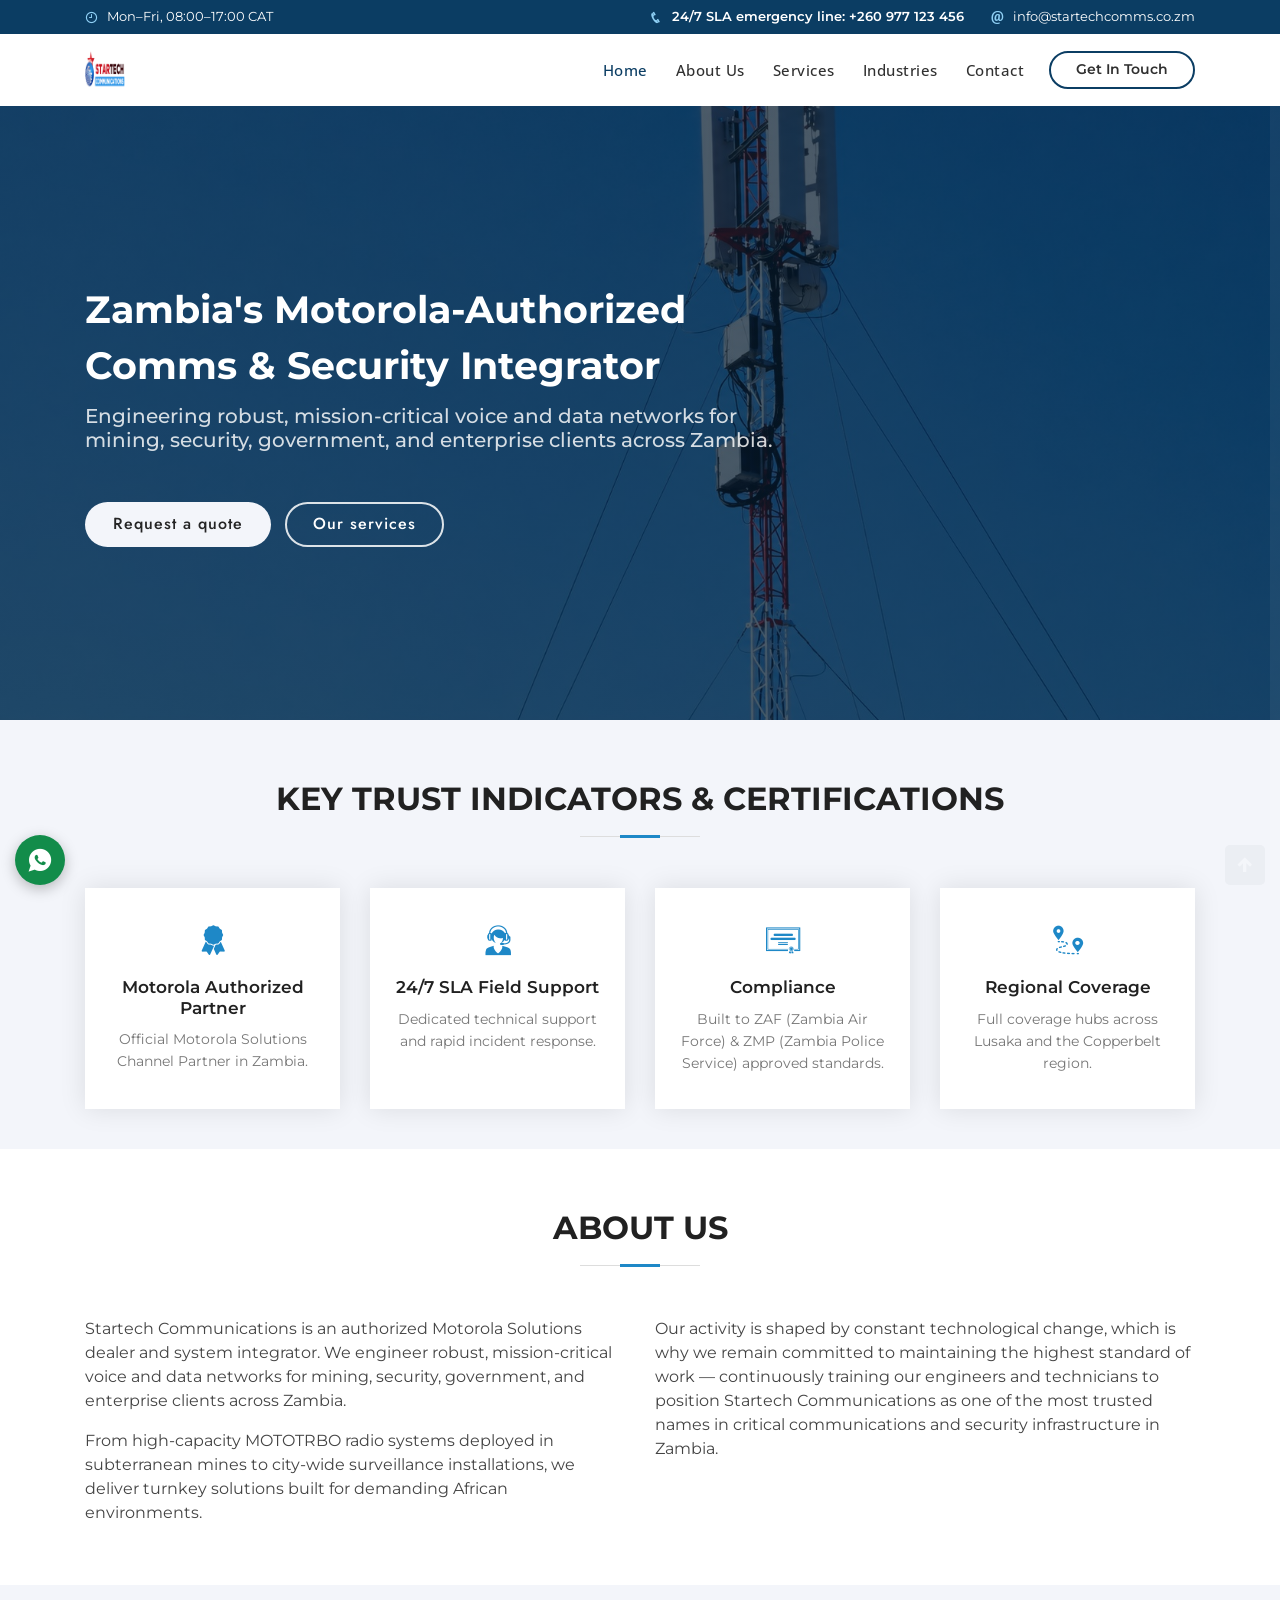
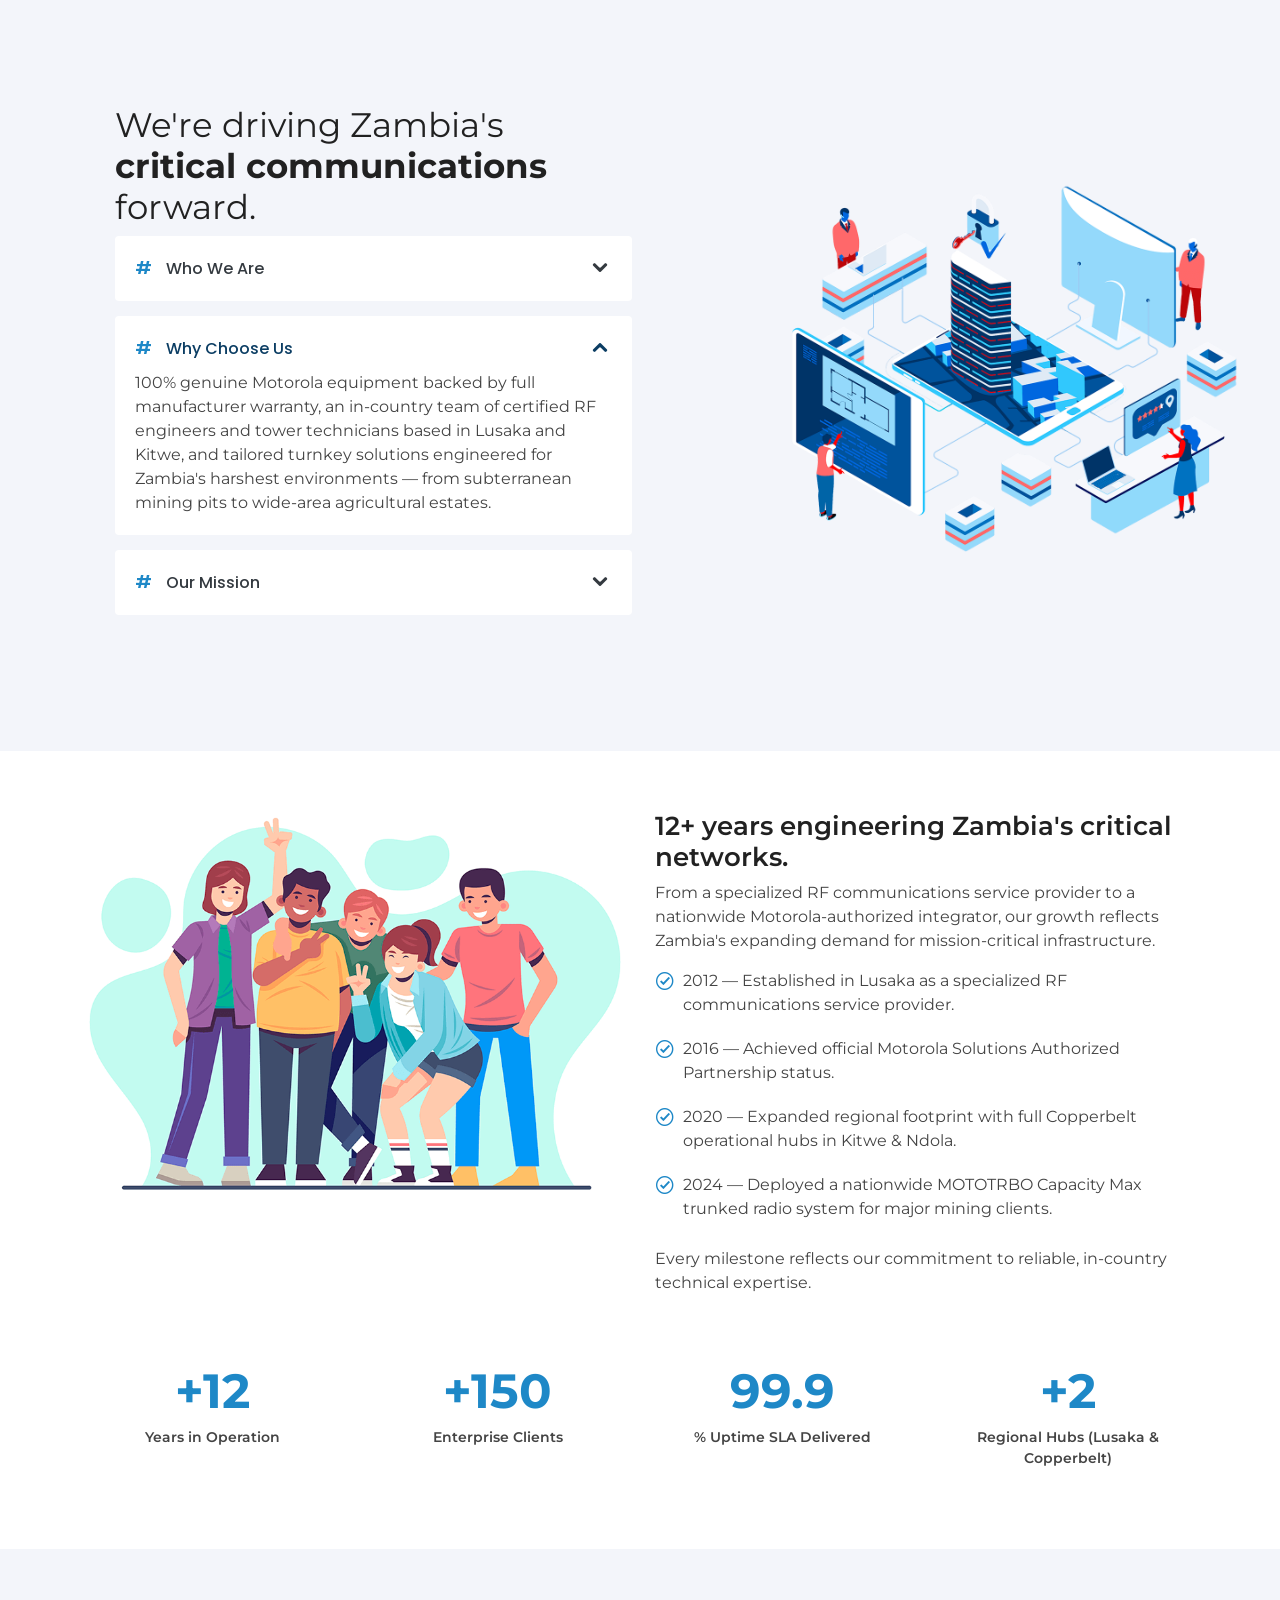
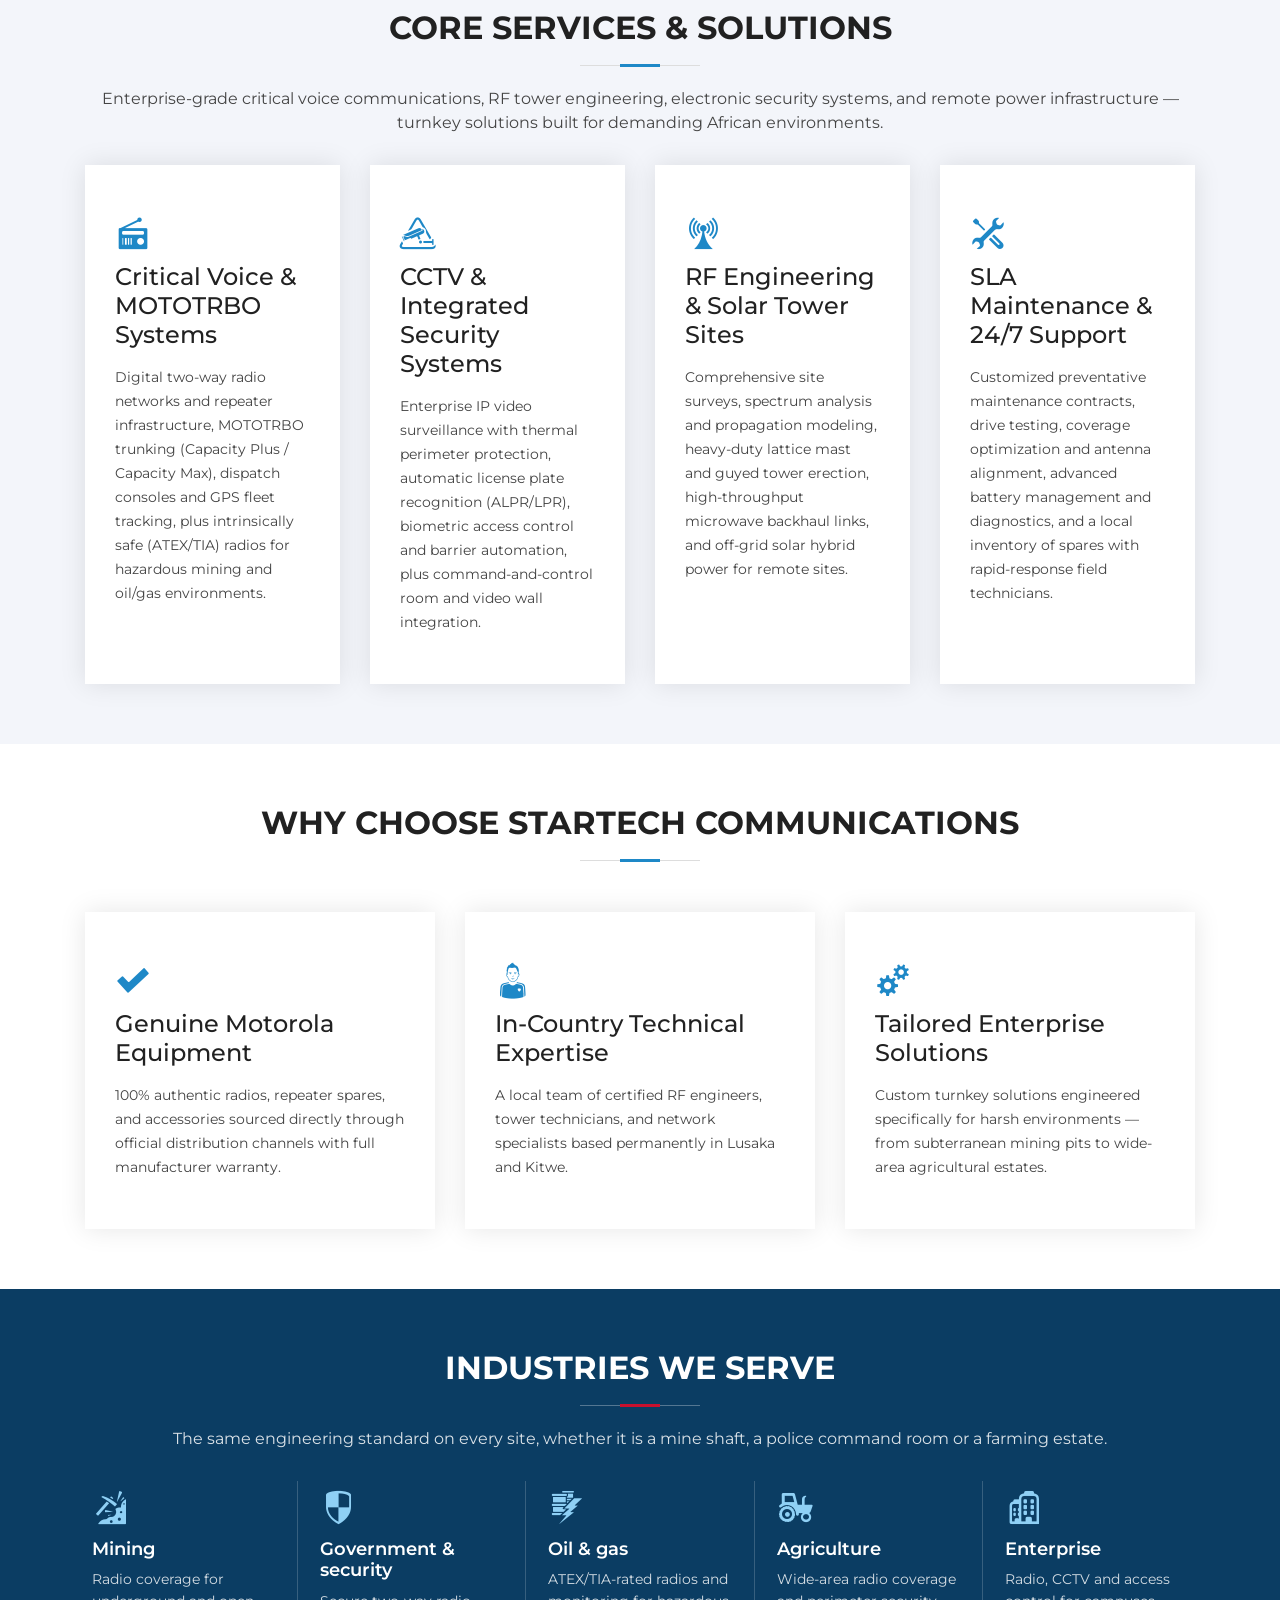
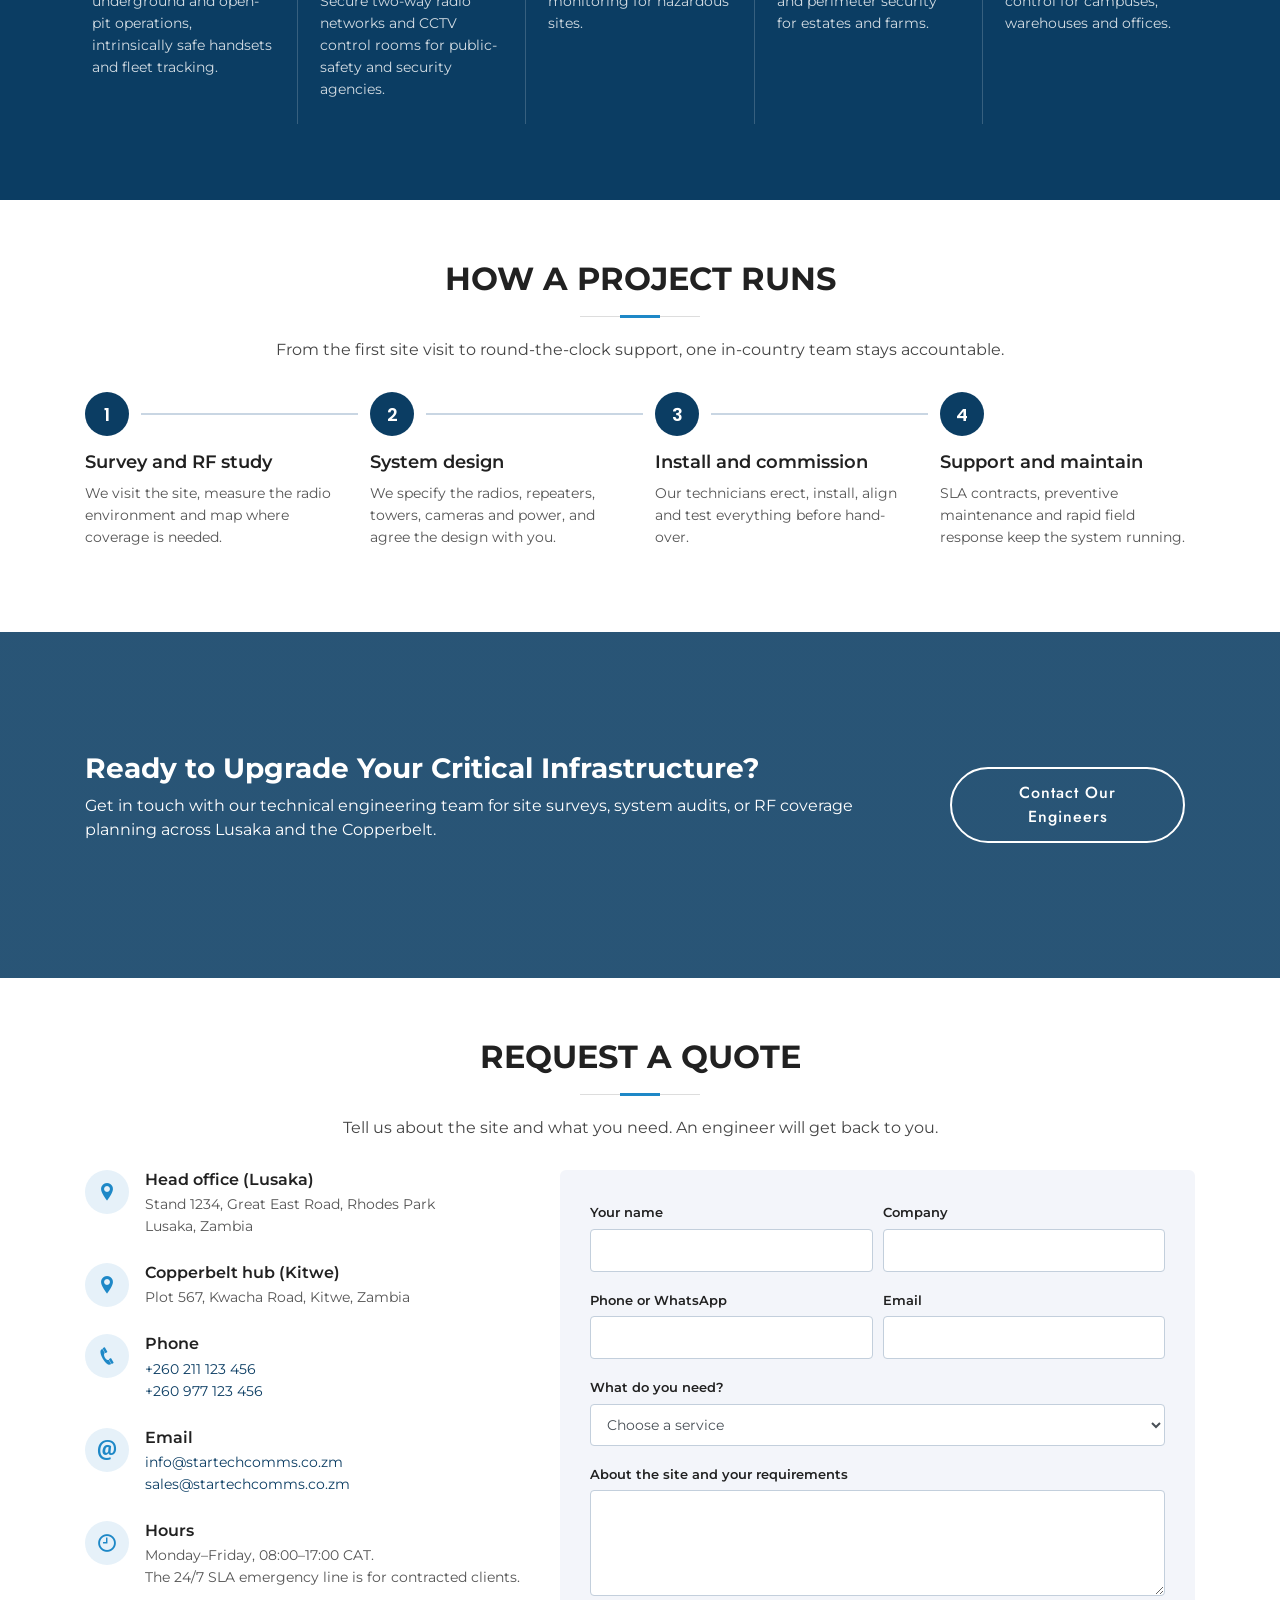
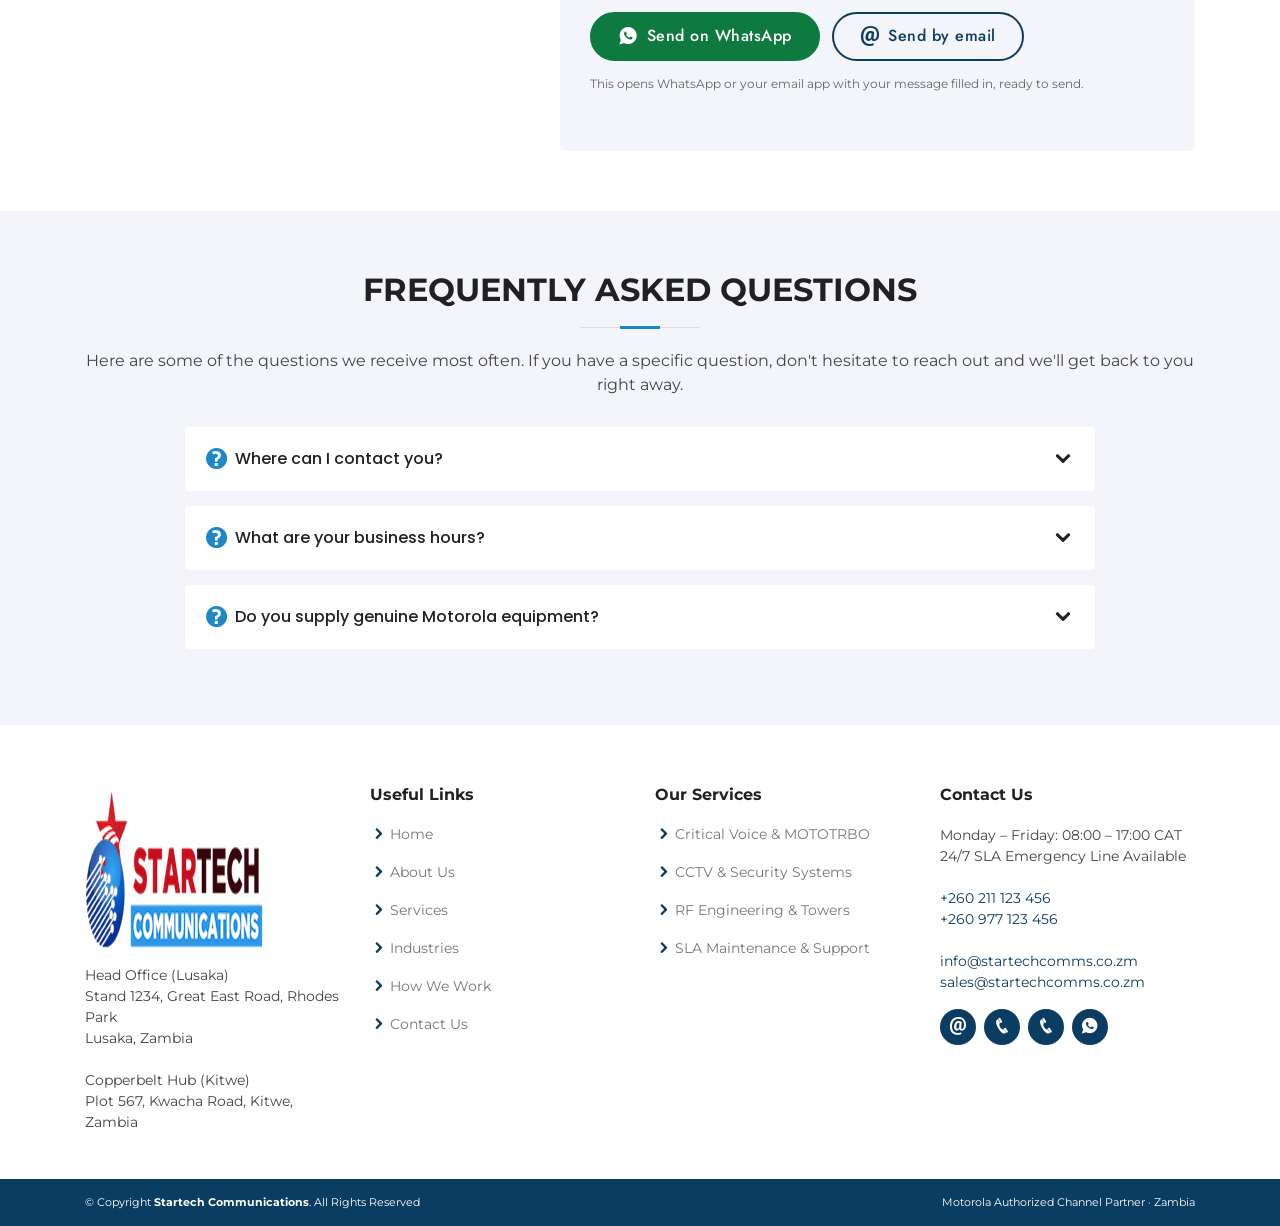
<file: index.html>
<!DOCTYPE html>
<html lang="en">

<head>
  <meta charset="utf-8">
  <meta content="width=device-width, initial-scale=1.0" name="viewport">

  <title>Startech Communications | Zambia's Motorola-Authorized Comms &amp; Security Integrator</title>
  <meta content="Startech Communications is Zambia's authorized Motorola Solutions dealer and system integrator, delivering critical voice, RF engineering, CCTV and security infrastructure for mining, government and enterprise clients." name="description">
  <meta content="Motorola Zambia, two-way radio Zambia, MOTOTRBO, CCTV Zambia, RF engineering, tower construction, security systems Lusaka, Copperbelt" name="keywords">

  <link rel="canonical" href="https://startechcom.vercel.app/">
  <meta name="robots" content="index, follow">
  <meta name="theme-color" content="#0b3d63">

  <!-- Open Graph / Twitter -->
  <meta property="og:type" content="website">
  <meta property="og:site_name" content="Startech Communications">
  <meta property="og:locale" content="en_ZM">
  <meta property="og:title" content="Startech Communications | Zambia's Motorola-Authorized Comms &amp; Security Integrator">
  <meta property="og:description" content="Authorized Motorola Solutions dealer and system integrator: critical voice, RF engineering, CCTV and security infrastructure for mining, government and enterprise clients across Zambia.">
  <meta property="og:url" content="https://startechcom.vercel.app/">
  <meta property="og:image" content="https://startechcom.vercel.app/assets/img/og-image.jpg">
  <meta property="og:image:width" content="1200">
  <meta property="og:image:height" content="630">
  <meta property="og:image:alt" content="Startech Communications: Zambia's Motorola-authorized comms and security integrator">
  <meta name="twitter:card" content="summary_large_image">
  <meta name="twitter:title" content="Startech Communications | Zambia's Motorola-Authorized Comms &amp; Security Integrator">
  <meta name="twitter:description" content="Critical voice, RF engineering, CCTV and security infrastructure for mining, government and enterprise clients across Zambia.">
  <meta name="twitter:image" content="https://startechcom.vercel.app/assets/img/og-image.jpg">

  <!-- Structured data. TODO: add "telephone" and "streetAddress" once the real details are confirmed. -->
  <script type="application/ld+json">
  {
    "@context": "https://schema.org",
    "@type": "LocalBusiness",
    "name": "Startech Communications",
    "url": "https://startechcom.vercel.app/",
    "logo": "https://startechcom.vercel.app/assets/img/logo.png",
    "image": "https://startechcom.vercel.app/assets/img/og-image.jpg",
    "description": "Authorized Motorola Solutions dealer and system integrator delivering critical voice, RF engineering, CCTV and security infrastructure for mining, government and enterprise clients in Zambia.",
    "foundingDate": "2012",
    "address": { "@type": "PostalAddress", "addressLocality": "Lusaka", "addressCountry": "ZM" },
    "areaServed": { "@type": "Country", "name": "Zambia" },
    "knowsAbout": ["Two-way radio", "MOTOTRBO", "CCTV and security systems", "RF engineering", "Tower construction", "SLA maintenance and support"]
  }
  </script>

  <!-- Favicons -->
  <link rel="icon" href="assets/img/icon.ico">

  <!-- Google Fonts -->
  <link rel="preconnect" href="https://fonts.googleapis.com">
  <link rel="preconnect" href="https://fonts.gstatic.com" crossorigin>
  <link href="https://fonts.googleapis.com/css2?family=Jost:wght@500&family=Montserrat:wght@400;500;600;700&family=Open+Sans:wght@400;600;700&family=Poppins:wght@400;500;600&display=swap" rel="stylesheet">

  <!-- Vendor CSS Files -->
  <link href="assets/vendor/bootstrap/css/bootstrap.min.css" rel="stylesheet">
  <link href="assets/vendor/icofont/icofont.min.css" rel="stylesheet">
  <link href="assets/vendor/aos/aos.css" rel="stylesheet">

  <!-- Template Main CSS File -->
  <link href="assets/css/style.css" rel="stylesheet">

</head>

<body>
  <a class="skip-link" href="#main">Skip to main content</a>
  <div id="progressBar"></div>
  <div id="progressBarContainer"></div>

  <!-- ======= Header ======= -->
  <header id="header" class="fixed-top">
    <div class="topbar d-none d-lg-block">
      <div class="container d-flex justify-content-between align-items-center">
        <span><i class="icofont-clock-time" aria-hidden="true"></i> Mon&ndash;Fri, 08:00&ndash;17:00 CAT</span>
        <span class="topbar-contact">
          <!-- TODO: confirm the 24/7 SLA emergency number -->
          <a href="tel:+260977123456" class="topbar-emergency"><i class="icofont-phone" aria-hidden="true"></i> 24/7 SLA emergency line: +260 977 123 456</a>
          <a href="mailto:info@startechcomms.co.zm"><i class="icofont-ui-email" aria-hidden="true"></i> info@startechcomms.co.zm</a>
        </span>
      </div>
    </div>
    <div class="container d-flex align-items-center header-main">

      <a href="index.html" class="logo mr-auto"><img src="assets/img/logo.png" alt="Startech Communications" class="img-fluid" width="40" height="40"></a>

      <nav class="nav-menu d-none d-lg-block">
        <ul>
          <li class="active"><a href="index.html">Home</a></li>
          <li><a href="#about">About Us</a></li>
          <li><a href="#services">Services</a></li>
          <li><a href="#industries">Industries</a></li>
          <li><a href="#contact">Contact</a></li>
        </ul>
      </nav><!-- .nav-menu -->

      <a href="#contact" class="get-started-btn scrollto">Get In Touch</a>

    </div>
  </header><!-- End Header -->

  <!-- ======= Hero Section ======= -->
  <section id="hero" class="d-flex align-items-center">

    <div class="container">
      <div class="row">
        <div class="col-lg-8 d-flex flex-column justify-content-center pt-4 pt-lg-0 order-2 order-lg-1" data-aos="fade-up" data-aos-delay="200">
          <h1>Zambia's Motorola-Authorized Comms &amp; Security Integrator</h1>
          <h2>Engineering robust, mission-critical voice and data networks for mining, security, government, and enterprise clients across Zambia.</h2>
          <div class="hero-actions">
            <a href="#contact" class="btn-get-started scrollto">Request a quote</a>
            <a href="#services" class="btn-hero-secondary scrollto">Our services</a>
          </div>
        </div>
      </div>
    </div>

  </section><!-- End Hero -->

  <main id="main">

    <!-- ======= Trust Indicators Section ======= -->
    <section id="trust" class="trust section-bg">
      <div class="container">

        <div class="section-title" data-aos="fade-up">
          <h2>Key Trust Indicators &amp; Certifications</h2>
        </div>

        <div class="row" data-aos="zoom-in">

          <div class="col-lg-3 col-md-6 d-flex align-items-stretch mt-4 mt-lg-0">
            <div class="trust-badge">
              <div class="icon"><i class="icofont-badge"></i></div>
              <h4>Motorola Authorized Partner</h4>
              <p>Official Motorola Solutions Channel Partner in Zambia.</p>
            </div>
          </div>

          <div class="col-lg-3 col-md-6 d-flex align-items-stretch mt-4 mt-lg-0">
            <div class="trust-badge">
              <div class="icon"><i class="icofont-live-support"></i></div>
              <h4>24/7 SLA Field Support</h4>
              <p>Dedicated technical support and rapid incident response.</p>
            </div>
          </div>

          <div class="col-lg-3 col-md-6 d-flex align-items-stretch mt-4 mt-lg-0">
            <div class="trust-badge">
              <div class="icon"><i class="icofont-certificate-alt-1"></i></div>
              <h4>Compliance</h4>
              <p>Built to ZAF (Zambia Air Force) &amp; ZMP (Zambia Police Service) approved standards.</p>
            </div>
          </div>

          <div class="col-lg-3 col-md-6 d-flex align-items-stretch mt-4 mt-lg-0">
            <div class="trust-badge">
              <div class="icon"><i class="icofont-map-pins"></i></div>
              <h4>Regional Coverage</h4>
              <p>Full coverage hubs across Lusaka and the Copperbelt region.</p>
            </div>
          </div>

        </div>

      </div>
    </section><!-- End Trust Indicators Section -->

    <!-- ======= About Us Section ======= -->
    <section id="about" class="about">
      <div class="container" data-aos="fade-up">

        <div class="section-title">
          <h2>About Us</h2>
        </div>

        <div class="row content">
          <div class="col-lg-6">
            <p>
              Startech Communications is an authorized Motorola Solutions dealer and system integrator.
              We engineer robust, mission-critical voice and data networks for mining, security, government,
              and enterprise clients across Zambia.
            </p>
            <p>
              From high-capacity MOTOTRBO radio systems deployed in subterranean mines to city-wide surveillance
              installations, we deliver turnkey solutions built for demanding African environments.
            </p>
          </div>
          <div class="col-lg-6 pt-4 pt-lg-0">
            <p>
              Our activity is shaped by constant technological change, which is why we remain committed to
              maintaining the highest standard of work — continuously training our engineers and technicians
              to position Startech Communications as one of the most trusted names in critical communications
              and security infrastructure in Zambia.
            </p>
          </div>
        </div>

      </div>
    </section><!-- End About Us Section -->

    <!-- ======= Why Us Section ======= -->
    <section id="why-us" class="why-us section-bg">
      <div class="container-fluid" data-aos="fade-up">

        <div class="row">

          <div class="col-lg-7 d-flex flex-column justify-content-center align-items-stretch  order-2 order-lg-1">

            <div class="content">
              <h3>We're driving Zambia's <strong>critical communications</strong> forward.</h3>
            </div>

            <div class="accordion-list">
              <ul>

                <li>
                  <a data-toggle="collapse" href="#accordion-list-3" class="collapsed" role="button" aria-expanded="false" aria-controls="accordion-list-3"><span>#</span> Who We Are <i class="icofont-rounded-down icon-show" aria-hidden="true"></i><i class="icofont-rounded-up icon-close" aria-hidden="true"></i></a>
                  <div id="accordion-list-3" class="collapse" data-parent=".accordion-list">
                    <p>
                      Startech Communications is an authorized Motorola Solutions dealer and system integrator based in Lusaka.
                      Since 2012 we have engineered mission-critical voice and data networks for mining, security, government
                      and enterprise clients right across Zambia — supported by a permanently based, in-country technical team.
                    </p>
                  </div>
                </li>

                <li>
                  <a data-toggle="collapse" href="#accordion-list-1" role="button" aria-expanded="true" aria-controls="accordion-list-1"><span>#</span> Why Choose Us <i class="icofont-rounded-down icon-show" aria-hidden="true"></i><i class="icofont-rounded-up icon-close" aria-hidden="true"></i></a>
                  <div id="accordion-list-1" class="collapse show" data-parent=".accordion-list">
                    <p>
                      100% genuine Motorola equipment backed by full manufacturer warranty, an in-country team of certified RF
                      engineers and tower technicians based in Lusaka and Kitwe, and tailored turnkey solutions engineered for
                      Zambia's harshest environments — from subterranean mining pits to wide-area agricultural estates.
                    </p>
                  </div>
                </li>

                <li>
                  <a data-toggle="collapse" href="#accordion-list-2" class="collapsed" role="button" aria-expanded="false" aria-controls="accordion-list-2"><span>#</span> Our Mission <i class="icofont-rounded-down icon-show" aria-hidden="true"></i><i class="icofont-rounded-up icon-close" aria-hidden="true"></i></a>
                  <div id="accordion-list-2" class="collapse" data-parent=".accordion-list">
                    <p>
                      To connect Zambia's essential industries with uncompromising reliability — delivering enterprise-grade
                      communications and security infrastructure built to withstand demanding African environments.
                    </p>
                  </div>
                </li>
              </ul>
            </div>

          </div>

          <div class="col-lg-5 align-items-stretch order-1 order-lg-2 img" data-aos="zoom-in" data-aos-delay="150">&nbsp;</div>
        </div>

      </div>
    </section><!-- End Why Us Section -->

    <!-- ======= Milestones Section ======= -->
    <section id="milestones" class="about">
      <div class="container">

        <div class="row">
          <div class="col-lg-6">
            <img src="assets/img/about.png" class="img-fluid" alt="" width="800" height="565" loading="lazy">
          </div>
          <div class="col-lg-6 pt-4 pt-lg-0 content">
            <h3>12+ years engineering Zambia's critical networks.</h3>
            <p>
              From a specialized RF communications service provider to a nationwide Motorola-authorized integrator,
              our growth reflects Zambia's expanding demand for mission-critical infrastructure.
            </p>
            <ul>
              <li><i class="icofont-check-circled"></i> 2012 — Established in Lusaka as a specialized RF communications service provider.</li>
              <li><i class="icofont-check-circled"></i> 2016 — Achieved official Motorola Solutions Authorized Partnership status.</li>
              <li><i class="icofont-check-circled"></i> 2020 — Expanded regional footprint with full Copperbelt operational hubs in Kitwe &amp; Ndola.</li>
              <li><i class="icofont-check-circled"></i> 2024 — Deployed a nationwide MOTOTRBO Capacity Max trunked radio system for major mining clients.</li>
            </ul>
            <p>
              Every milestone reflects our commitment to reliable, in-country technical expertise.
            </p>
          </div>
        </div>

      </div>
    </section><!-- End Milestones Section -->

    <!-- ======= Counts Section ======= -->
    <section id="counts" class="counts">
      <div class="container">

        <div class="row counters">

          <div class="col-lg-3 col-6 text-center">
            <span data-toggle="counter-up">+12</span>
            <p>Years in Operation</p>
          </div>

          <div class="col-lg-3 col-6 text-center">
            <span data-toggle="counter-up">+150</span>
            <p>Enterprise Clients</p>
          </div>

          <div class="col-lg-3 col-6 text-center">
            <span data-toggle="counter-up">99.9</span>
            <p>% Uptime SLA Delivered</p>
          </div>

          <div class="col-lg-3 col-6 text-center">
            <span data-toggle="counter-up">+2</span>
            <p>Regional Hubs (Lusaka &amp; Copperbelt)</p>
          </div>

        </div>

      </div>
    </section><!-- End Counts Section -->

    <!-- ======= Services Section ======= -->
    <section id="services" class="services section-bg">
      <div class="container" data-aos="fade-up">

        <div class="section-title">
          <h2>Core Services &amp; Solutions</h2>
          <p>Enterprise-grade critical voice communications, RF tower engineering, electronic security systems, and remote power infrastructure — turnkey solutions built for demanding African environments.</p>
        </div>

        <div class="row">
          <div class="col-xl-3 col-md-6 d-flex align-items-stretch" data-aos="zoom-in" data-aos-delay="100">
            <div class="icon-box">
              <div class="icon"><i class="icofont-radio"></i></div>
              <h4>Critical Voice &amp; MOTOTRBO Systems</h4>
              <p>Digital two-way radio networks and repeater infrastructure, MOTOTRBO trunking (Capacity Plus / Capacity Max), dispatch consoles and GPS fleet tracking, plus intrinsically safe (ATEX/TIA) radios for hazardous mining and oil/gas environments.</p>
            </div>
          </div>

          <div class="col-xl-3 col-md-6 d-flex align-items-stretch mt-4 mt-md-0" data-aos="zoom-in" data-aos-delay="200">
            <div class="icon-box">
              <div class="icon"><i class="icofont-cc-camera"></i></div>
              <h4>CCTV &amp; Integrated Security Systems</h4>
              <p>Enterprise IP video surveillance with thermal perimeter protection, automatic license plate recognition (ALPR/LPR), biometric access control and barrier automation, plus command-and-control room and video wall integration.</p>
            </div>
          </div>

          <div class="col-xl-3 col-md-6 d-flex align-items-stretch mt-4 mt-xl-0" data-aos="zoom-in" data-aos-delay="300">
            <div class="icon-box">
              <div class="icon"><i class="icofont-network-tower"></i></div>
              <h4>RF Engineering &amp; Solar Tower Sites</h4>
              <p>Comprehensive site surveys, spectrum analysis and propagation modeling, heavy-duty lattice mast and guyed tower erection, high-throughput microwave backhaul links, and off-grid solar hybrid power for remote sites.</p>
            </div>
          </div>

          <div class="col-xl-3 col-md-6 d-flex align-items-stretch mt-4 mt-xl-0" data-aos="zoom-in" data-aos-delay="400">
            <div class="icon-box">
              <div class="icon"><i class="icofont-tools-alt-2"></i></div>
              <h4>SLA Maintenance &amp; 24/7 Support</h4>
              <p>Customized preventative maintenance contracts, drive testing, coverage optimization and antenna alignment, advanced battery management and diagnostics, and a local inventory of spares with rapid-response field technicians.</p>
            </div>
          </div>

        </div>

      </div>
    </section><!-- End Services Section -->

    <!-- ======= Why Choose Us Detail Section ======= -->
    <section id="why-choose" class="services">
      <div class="container" data-aos="fade-up">

        <div class="section-title">
          <h2>Why Choose Startech Communications</h2>
        </div>

        <div class="row">
          <div class="col-xl-4 col-md-6 d-flex align-items-stretch" data-aos="zoom-in" data-aos-delay="100">
            <div class="icon-box">
              <div class="icon"><i class="icofont-verification-check"></i></div>
              <h4>Genuine Motorola Equipment</h4>
              <p>100% authentic radios, repeater spares, and accessories sourced directly through official distribution channels with full manufacturer warranty.</p>
            </div>
          </div>

          <div class="col-xl-4 col-md-6 d-flex align-items-stretch mt-4 mt-md-0" data-aos="zoom-in" data-aos-delay="200">
            <div class="icon-box">
              <div class="icon"><i class="icofont-team"></i></div>
              <h4>In-Country Technical Expertise</h4>
              <p>A local team of certified RF engineers, tower technicians, and network specialists based permanently in Lusaka and Kitwe.</p>
            </div>
          </div>

          <div class="col-xl-4 col-md-6 d-flex align-items-stretch mt-4 mt-xl-0" data-aos="zoom-in" data-aos-delay="300">
            <div class="icon-box">
              <div class="icon"><i class="icofont-settings-alt"></i></div>
              <h4>Tailored Enterprise Solutions</h4>
              <p>Custom turnkey solutions engineered specifically for harsh environments — from subterranean mining pits to wide-area agricultural estates.</p>
            </div>
          </div>
        </div>

      </div>
    </section><!-- End Why Choose Us Detail Section -->

    <!-- ======= Industries Section ======= -->
    <section id="industries" class="industries">
      <div class="container">

        <div class="section-title" data-aos="fade-up">
          <h2>Industries we serve</h2>
          <p>The same engineering standard on every site, whether it is a mine shaft, a police command room or a farming estate.</p>
        </div>

        <ul class="industry-list row">
          <li class="col-lg col-md-4 col-6">
            <i class="icofont-mining" aria-hidden="true"></i>
            <h3>Mining</h3>
            <p>Radio coverage for underground and open-pit operations, intrinsically safe handsets and fleet tracking.</p>
          </li>
          <li class="col-lg col-md-4 col-6">
            <i class="icofont-shield-alt" aria-hidden="true"></i>
            <h3>Government &amp; security</h3>
            <p>Secure two-way radio networks and CCTV control rooms for public-safety and security agencies.</p>
          </li>
          <li class="col-lg col-md-4 col-6">
            <i class="icofont-energy-oil" aria-hidden="true"></i>
            <h3>Oil &amp; gas</h3>
            <p>ATEX/TIA-rated radios and monitoring for hazardous sites.</p>
          </li>
          <li class="col-lg col-md-6 col-6">
            <i class="icofont-tractor" aria-hidden="true"></i>
            <h3>Agriculture</h3>
            <p>Wide-area radio coverage and perimeter security for estates and farms.</p>
          </li>
          <li class="col-lg col-md-6 col-12">
            <i class="icofont-building-alt" aria-hidden="true"></i>
            <h3>Enterprise</h3>
            <p>Radio, CCTV and access control for campuses, warehouses and offices.</p>
          </li>
        </ul>

      </div>
    </section><!-- End Industries Section -->

    <!-- ======= Process Section ======= -->
    <section id="process" class="process">
      <div class="container">

        <div class="section-title" data-aos="fade-up">
          <h2>How a project runs</h2>
          <p>From the first site visit to round-the-clock support, one in-country team stays accountable.</p>
        </div>

        <ol class="process-steps row">
          <li class="col-lg-3 col-md-6">
            <span class="step-no" aria-hidden="true">1</span>
            <h3>Survey and RF study</h3>
            <p>We visit the site, measure the radio environment and map where coverage is needed.</p>
          </li>
          <li class="col-lg-3 col-md-6">
            <span class="step-no" aria-hidden="true">2</span>
            <h3>System design</h3>
            <p>We specify the radios, repeaters, towers, cameras and power, and agree the design with you.</p>
          </li>
          <li class="col-lg-3 col-md-6">
            <span class="step-no" aria-hidden="true">3</span>
            <h3>Install and commission</h3>
            <p>Our technicians erect, install, align and test everything before hand-over.</p>
          </li>
          <li class="col-lg-3 col-md-6">
            <span class="step-no" aria-hidden="true">4</span>
            <h3>Support and maintain</h3>
            <p>SLA contracts, preventive maintenance and rapid field response keep the system running.</p>
          </li>
        </ol>

      </div>
    </section><!-- End Process Section -->

    <!-- ======= Cta Section ======= -->
    <section id="cta" class="cta">
      <div class="container" data-aos="zoom-in">

        <div class="row">
          <div class="col-lg-9 text-center text-lg-left">
            <h3>Ready to Upgrade Your Critical Infrastructure?</h3>
            <p>Get in touch with our technical engineering team for site surveys, system audits, or RF coverage planning across Lusaka and the Copperbelt.</p>
          </div>
          <div class="col-lg-3 cta-btn-container text-center">
            <a class="cta-btn align-middle" href="#contact">Contact Our Engineers</a>
          </div>
        </div>

      </div>
    </section><!-- End Cta Section -->

    <!-- ======= Contact / Quote Section ======= -->
    <section id="contact" class="contact">
      <div class="container">

        <div class="section-title" data-aos="fade-up">
          <h2>Request a quote</h2>
          <p>Tell us about the site and what you need. An engineer will get back to you.</p>
        </div>

        <div class="row">

          <div class="col-lg-5 contact-info">
            <!-- TODO: replace the placeholder phone numbers and street addresses below with the real ones -->
            <div class="contact-item">
              <i class="icofont-location-pin" aria-hidden="true"></i>
              <div>
                <h3>Head office (Lusaka)</h3>
                <p>Stand 1234, Great East Road, Rhodes Park<br>Lusaka, Zambia</p>
              </div>
            </div>
            <div class="contact-item">
              <i class="icofont-location-pin" aria-hidden="true"></i>
              <div>
                <h3>Copperbelt hub (Kitwe)</h3>
                <p>Plot 567, Kwacha Road, Kitwe, Zambia</p>
              </div>
            </div>
            <div class="contact-item">
              <i class="icofont-phone" aria-hidden="true"></i>
              <div>
                <h3>Phone</h3>
                <p><a href="tel:+260211123456">+260 211 123 456</a><br><a href="tel:+260977123456">+260 977 123 456</a></p>
              </div>
            </div>
            <div class="contact-item">
              <i class="icofont-ui-email" aria-hidden="true"></i>
              <div>
                <h3>Email</h3>
                <p><a href="mailto:info@startechcomms.co.zm">info@startechcomms.co.zm</a><br><a href="mailto:sales@startechcomms.co.zm">sales@startechcomms.co.zm</a></p>
              </div>
            </div>
            <div class="contact-item">
              <i class="icofont-clock-time" aria-hidden="true"></i>
              <div>
                <h3>Hours</h3>
                <p>Monday&ndash;Friday, 08:00&ndash;17:00 CAT.<br>The 24/7 SLA emergency line is for contracted clients.</p>
              </div>
            </div>
          </div>

          <div class="col-lg-7">
            <!-- TODO: data-whatsapp is the digits-only WhatsApp number; data-email is where emailed quotes go -->
            <form id="quote-form" class="quote-form" data-whatsapp="260977123456" data-email="sales@startechcomms.co.zm" novalidate>
              <div class="form-row">
                <div class="form-group col-md-6">
                  <label for="qf-name">Your name</label>
                  <input type="text" class="form-control" id="qf-name" name="name" autocomplete="name" required>
                </div>
                <div class="form-group col-md-6">
                  <label for="qf-company">Company</label>
                  <input type="text" class="form-control" id="qf-company" name="company" autocomplete="organization">
                </div>
              </div>
              <div class="form-row">
                <div class="form-group col-md-6">
                  <label for="qf-phone">Phone or WhatsApp</label>
                  <input type="tel" class="form-control" id="qf-phone" name="phone" autocomplete="tel" required>
                </div>
                <div class="form-group col-md-6">
                  <label for="qf-email">Email</label>
                  <input type="email" class="form-control" id="qf-email" name="email" autocomplete="email">
                </div>
              </div>
              <div class="form-group">
                <label for="qf-service">What do you need?</label>
                <select class="form-control" id="qf-service" name="service" required>
                  <option value="">Choose a service</option>
                  <option>Critical voice &amp; MOTOTRBO systems</option>
                  <option>CCTV &amp; integrated security</option>
                  <option>RF engineering &amp; tower sites</option>
                  <option>SLA maintenance &amp; support</option>
                  <option>Something else</option>
                </select>
              </div>
              <div class="form-group">
                <label for="qf-message">About the site and your requirements</label>
                <textarea class="form-control" id="qf-message" name="message" rows="4" required></textarea>
              </div>

              <div class="quote-actions">
                <button type="button" class="btn-send btn-send-wa" data-channel="whatsapp"><i class="icofont-whatsapp" aria-hidden="true"></i> Send on WhatsApp</button>
                <button type="button" class="btn-send btn-send-mail" data-channel="email"><i class="icofont-ui-email" aria-hidden="true"></i> Send by email</button>
              </div>
              <p class="form-hint">This opens WhatsApp or your email app with your message filled in, ready to send.</p>
              <p class="form-status" role="status" aria-live="polite"></p>
            </form>
          </div>

        </div>

      </div>
    </section><!-- End Contact Section -->

    <!-- ======= Frequently Asked Questions Section ======= -->
    <section id="faq" class="faq section-bg">
      <div class="container" data-aos="fade-up">

        <div class="section-title">
          <h2>Frequently Asked Questions</h2>
          <p>Here are some of the questions we receive most often. If you have a specific question, don't hesitate to reach out and we'll get back to you right away.</p>
        </div>

        <div class="faq-list">
          <ul>
            <li data-aos="fade-up" data-aos-delay="100">
              <i class="icofont-question-circle icon-help" aria-hidden="true"></i> <a data-toggle="collapse" href="#faq-list-3" class="collapsed" role="button" aria-expanded="false" aria-controls="faq-list-3">Where can I contact you? <i class="icofont-rounded-down icon-show" aria-hidden="true"></i><i class="icofont-rounded-up icon-close" aria-hidden="true"></i></a>
              <div id="faq-list-3" class="collapse" data-parent=".faq-list">
                <p>
                  You can reach our head office in Lusaka or our Copperbelt hub in Kitwe by phone at <strong>+260 211 123 456</strong> or <strong>+260 977 123 456</strong>, or by email at <strong>info@startechcomms.co.zm</strong>.
                </p>
              </div>
            </li>

            <li data-aos="fade-up" data-aos-delay="200">
              <i class="icofont-question-circle icon-help" aria-hidden="true"></i> <a data-toggle="collapse" href="#faq-list-4" class="collapsed" role="button" aria-expanded="false" aria-controls="faq-list-4">What are your business hours? <i class="icofont-rounded-down icon-show" aria-hidden="true"></i><i class="icofont-rounded-up icon-close" aria-hidden="true"></i></a>
              <div id="faq-list-4" class="collapse" data-parent=".faq-list">
                <p>
                  Our offices are open <strong>Monday – Friday, 08:00 – 17:00 CAT</strong>. For urgent technical issues outside these hours, our <strong>24/7 SLA emergency line</strong> is available to contracted clients.
                </p>
              </div>
            </li>

            <li data-aos="fade-up" data-aos-delay="300">
              <i class="icofont-question-circle icon-help" aria-hidden="true"></i> <a data-toggle="collapse" href="#faq-list-5" class="collapsed" role="button" aria-expanded="false" aria-controls="faq-list-5">Do you supply genuine Motorola equipment? <i class="icofont-rounded-down icon-show" aria-hidden="true"></i><i class="icofont-rounded-up icon-close" aria-hidden="true"></i></a>
              <div id="faq-list-5" class="collapse" data-parent=".faq-list">
                <p>
                  Yes. As an <strong>official Motorola Solutions Authorized Partner</strong>, all radios, repeater spares and accessories we supply are 100% authentic and backed by full manufacturer warranty.
                </p>
              </div>
            </li>

          </ul>
        </div>

      </div>
    </section><!-- End Frequently Asked Questions Section -->

  </main><!-- End #main -->

  <!-- ======= Footer ======= -->
  <footer id="footer">

    <div class="footer-top">
      <div class="container">
        <div class="row">

          <div class="col-lg-3 col-md-6 footer-contact">
            <a href="index.html" class="logo mr-auto"><img src="assets/img/logo.png" alt="Startech Communications" class="img-fluid" width="180" height="180" loading="lazy"></a>
            <p>
              Head Office (Lusaka) <br>
              Stand 1234, Great East Road, Rhodes Park <br>
              Lusaka, Zambia <br><br>
              Copperbelt Hub (Kitwe) <br>
              Plot 567, Kwacha Road, Kitwe, Zambia
            </p>
          </div>

          <div class="col-lg-3 col-md-6 footer-links">
            <h4>Useful Links</h4>
            <ul>
              <li><i class="icofont-rounded-right" aria-hidden="true"></i> <a href="index.html">Home</a></li>
              <li><i class="icofont-rounded-right" aria-hidden="true"></i> <a href="#about">About Us</a></li>
              <li><i class="icofont-rounded-right" aria-hidden="true"></i> <a href="#services">Services</a></li>
              <li><i class="icofont-rounded-right" aria-hidden="true"></i> <a href="#industries">Industries</a></li>
              <li><i class="icofont-rounded-right" aria-hidden="true"></i> <a href="#process">How We Work</a></li>
              <li><i class="icofont-rounded-right" aria-hidden="true"></i> <a href="#contact">Contact Us</a></li>
            </ul>
          </div>

          <div class="col-lg-3 col-md-6 footer-links">
            <h4>Our Services</h4>
            <ul>
              <li><i class="icofont-rounded-right" aria-hidden="true"></i> <a href="#services">Critical Voice &amp; MOTOTRBO</a></li>
              <li><i class="icofont-rounded-right" aria-hidden="true"></i> <a href="#services">CCTV &amp; Security Systems</a></li>
              <li><i class="icofont-rounded-right" aria-hidden="true"></i> <a href="#services">RF Engineering &amp; Towers</a></li>
              <li><i class="icofont-rounded-right" aria-hidden="true"></i> <a href="#services">SLA Maintenance &amp; Support</a></li>
            </ul>
          </div>

          <div class="col-lg-3 col-md-6 footer-links">
            <h4>Contact Us</h4>
            <p>
              Monday – Friday: 08:00 – 17:00 CAT <br>
              24/7 SLA Emergency Line Available <br><br>
              <a href="tel:+260211123456">+260 211 123 456</a> <br>
              <a href="tel:+260977123456">+260 977 123 456</a> <br><br>
              <a href="mailto:info@startechcomms.co.zm">info@startechcomms.co.zm</a> <br>
              <a href="mailto:sales@startechcomms.co.zm">sales@startechcomms.co.zm</a>
            </p>
            <div class="social-links mt-3">
              <a href="mailto:info@startechcomms.co.zm" aria-label="Email Startech Communications"><i class="icofont-ui-email" aria-hidden="true"></i></a>
              <a href="tel:+260211123456" aria-label="Call +260 211 123 456"><i class="icofont-phone" aria-hidden="true"></i></a>
              <a href="tel:+260977123456" aria-label="Call +260 977 123 456"><i class="icofont-phone" aria-hidden="true"></i></a>
              <a href="https://wa.me/260977123456" target="_blank" rel="noopener" aria-label="Chat with Startech on WhatsApp"><i class="icofont-whatsapp" aria-hidden="true"></i></a>
            </div>
          </div>

        </div>
      </div>
    </div>

    <div class="container footer-bottom clearfix">
      <div class="copyright">
        &copy; Copyright <strong><span>Startech Communications</span></strong>. All Rights Reserved
      </div>
      <div class="credits">
        Motorola Authorized Channel Partner &middot; Zambia
      </div>
    </div>
  </footer><!-- End Footer -->

  <a href="#" class="back-to-top" aria-label="Back to top"><i class="icofont-arrow-up" aria-hidden="true"></i></a>

  <!-- Quick contact buttons. TODO: update the number to match the real WhatsApp/phone number -->
  <div class="fab-group">
    <a class="fab fab-call d-md-none" href="tel:+260977123456" aria-label="Call Startech Communications"><i class="icofont-phone" aria-hidden="true"></i></a>
    <a class="fab fab-wa" href="https://wa.me/260977123456?text=Hello%20Startech%2C%20I%27d%20like%20to%20ask%20about%20your%20services." target="_blank" rel="noopener" aria-label="Chat with Startech on WhatsApp"><i class="icofont-whatsapp" aria-hidden="true"></i></a>
  </div>
  <div id="preloader"></div>

  <!-- Vendor JS Files -->
  <script src="assets/vendor/jquery/jquery.min.js"></script>
  <script src="assets/vendor/bootstrap/js/bootstrap.bundle.min.js"></script>
  <script src="assets/vendor/jquery.easing/jquery.easing.min.js"></script>
  <script src="assets/vendor/aos/aos.js"></script>

  <!-- Template Main JS File -->
  <script src="assets/js/main.js"></script>
  <script src="assets/js/contact.js"></script>

</body>

</html>
</file>
<file: assets/css/style.css>
/**
* Author: thiagosequeira.com
*/

/*--------------------------------------------------------------
# General
--------------------------------------------------------------*/
html {
  overflow: -moz-scrollbars-none;
  scrollbar-width: none;
}

::-webkit-scrollbar {
  width: 0;
  background: transparent;
}

#progressBarContainer {
  position: fixed;
  top: 0;
  right: 0;
  width: 10px;
  height: 100%;
  background: rgba(255, 255, 255, 0.05);
}

#progressBar {
  position: fixed;
  top: 0;
  right: 0;
  width: 10px;
  background: linear-gradient(to top, #1e88c7, #0b3d63);
  height: 0;
  opacity: 0;
}

body {
  font-family: 'Montserrat', sans-serif;
  color: #444444;
}

a {
  color: #0b3d63;
}

a:hover {
  color: #0b3d63;
  text-decoration: none;
}

h1, h2, h3, h4, h5, h6 {
  font-family: "Montserrat", sans-serif;
}

/*--------------------------------------------------------------
# Preloader
--------------------------------------------------------------*/
#preloader {
  position: fixed;
  top: 0;
  left: 0;
  right: 0;
  bottom: 0;
  z-index: 9999;
  overflow: hidden;
  background: #1e88c7;
}

#preloader:before {
  content: "";
  position: fixed;
  top: calc(50% - 30px);
  left: calc(50% - 30px);
  border: 6px solid #1e88c7;
  border-top-color: #fff;
  border-bottom-color: #fff;
  border-radius: 50%;
  width: 60px;
  height: 60px;
  -webkit-animation: animate-preloader 1s linear infinite;
  animation: animate-preloader 1s linear infinite;
}

@-webkit-keyframes animate-preloader {
  0% {
    transform: rotate(0deg);
  }
  100% {
    transform: rotate(360deg);
  }
}

@keyframes animate-preloader {
  0% {
    transform: rotate(0deg);
  }
  100% {
    transform: rotate(360deg);
  }
}

/*--------------------------------------------------------------
# Back to top button
--------------------------------------------------------------*/
.back-to-top {
  position: fixed;
  display: none;
  right: 15px;
  bottom: 15px;
  z-index: 99999;
}

.back-to-top i {
  display: flex;
  align-items: center;
  justify-content: center;
  font-size: 24px;
  width: 40px;
  height: 40px;
  border-radius: 5px;
  background: #adb5bd;
  color: #fff;
  transition: all 0.4s;
}

.back-to-top i:hover {
  background: #1e88c7;
  color: #fff;
}

/*--------------------------------------------------------------
# Header
--------------------------------------------------------------*/
#header {
  transition: all 0.5s;
  z-index: 997;
  padding: 0;
  background: #fff;
}

#header .header-main {
  padding-top: 15px;
  padding-bottom: 15px;
}

#header.header-scrolled, #header.header-inner-pages {
  box-shadow: 2px 2px 2px 1px rgba(0, 0, 0, 0.1);
}

#header .logo {
  font-size: 30px;
  margin: 0;
  padding: 0;
  line-height: 1;
  font-weight: 500;
  letter-spacing: 2px;
  text-transform: uppercase;
}

#header .logo a {
  color: #303030;
}

#header .logo img {
  max-height: 40px;
}

/*--------------------------------------------------------------
# Navigation Menu
--------------------------------------------------------------*/
/* Desktop Navigation */

.nav-menu ul {
  margin: 0;
  padding: 0;
  list-style: none;
}

.nav-menu > ul {
  display: flex;
}

.nav-menu > ul > li {
  position: relative;
  white-space: nowrap;
  padding: 10px 0 10px 28px;
}

.nav-menu a {
  display: block;
  position: relative;
  color: #303030;
  transition: 0.3s;
  font-size: 15px;
  letter-spacing: 0.5px;
  font-weight: 500;
  font-family: "Open Sans", sans-serif;
}

.nav-menu a:hover, .nav-menu .active > a, .nav-menu li:hover > a {
  color: #0b3d63;
}

.nav-menu .drop-down ul {
  border-radius: 8px;
  display: block;
  position: absolute;
  left: 14px;
  top: calc(100% + 30px);
  z-index: 99;
  opacity: 0;
  visibility: hidden;
  padding: 10px 0;
  background: #fff;
  box-shadow: 0px 0px 30px rgba(127, 137, 161, 0.25);
  transition: 0.3s;
}

.nav-menu .drop-down:hover > ul {
  opacity: 1;
  top: 100%;
  visibility: visible;
}

.nav-menu .drop-down li {
  min-width: 180px;
  position: relative;
}

.nav-menu .drop-down ul a {
  padding: 10px 20px;
  font-size: 14px;
  font-weight: 500;
  text-transform: none;
  color: #0b3d63;
}

.nav-menu .drop-down ul a:hover, .nav-menu .drop-down ul .active > a, .nav-menu .drop-down ul li:hover > a {
  color: #0b3d63;
}

.nav-menu .drop-down > a:after {
  content: "\ea99";
  font-family: IcoFont;
  padding-left: 5px;
}

.nav-menu .drop-down .drop-down ul {
  top: 0;
  left: calc(100% - 30px);
}

.nav-menu .drop-down .drop-down:hover > ul {
  opacity: 1;
  top: 0;
  left: 100%;
}

.nav-menu .drop-down .drop-down > a {
  padding-right: 35px;
}

.nav-menu .drop-down .drop-down > a:after {
  content: "\eaa0";
  font-family: IcoFont;
  position: absolute;
  right: 15px;
}

@media (max-width: 1366px) {
  .nav-menu .drop-down .drop-down ul {
    left: -90%;
  }
  .nav-menu .drop-down .drop-down:hover > ul {
    left: -100%;
  }
  .nav-menu .drop-down .drop-down > a:after {
    content: "\ea9d";
  }
}

/* Get Startet Button */
.get-started-btn {
  margin-left: 25px;
  color: #303030;
  border-radius: 50px;
  padding: 6px 25px 7px 25px;
  white-space: nowrap;
  transition: 0.3s;
  font-size: 14px;
  display: inline-block;
  border: 2px solid #0b3d63;
  font-weight: 600;
}

.get-started-btn:hover {
  background: #0b3d63;
  color: #fff;
}

@media (max-width: 768px) {
  .get-started-btn {
    margin: 0 48px 0 0;
    padding: 6px 20px 7px 20px;
  }
}

/* Mobile Navigation */
.mobile-nav-toggle {
  position: fixed;
  top: 20px;
  right: 15px;
  z-index: 9998;
  border: 0;
  background: none;
  font-size: 24px;
  transition: all 0.4s;
  outline: none !important;
  line-height: 1;
  cursor: pointer;
  text-align: right;
}

.mobile-nav-toggle i {
  color: #303030;
}

.mobile-nav {
  position: fixed;
  top: 55px;
  right: 15px;
  bottom: 15px;
  left: 15px;
  z-index: 9999;
  overflow-y: auto;
  background: #fff;
  transition: ease-in-out 0.2s;
  opacity: 0;
  visibility: hidden;
  border-radius: 10px;
  padding: 10px 0;
}

.mobile-nav * {
  margin: 0;
  padding: 0;
  list-style: none;
}

.mobile-nav a {
  display: block;
  position: relative;
  color: #303030;
  padding: 10px 20px;
  font-weight: 500;
  outline: none;
}

.mobile-nav a:hover, .mobile-nav .active > a, .mobile-nav li:hover > a {
  color: #1e88c7;
  text-decoration: none;
}

.mobile-nav .drop-down > a:after {
  content: "\ea99";
  font-family: IcoFont;
  padding-left: 10px;
  position: absolute;
  right: 15px;
}

.mobile-nav .active.drop-down > a:after {
  content: "\eaa1";
}

.mobile-nav .drop-down > a {
  padding-right: 35px;
}

.mobile-nav .drop-down ul {
  display: none;
  overflow: hidden;
}

.mobile-nav .drop-down li {
  padding-left: 20px;
}

.mobile-nav-overly {
  width: 100%;
  height: 100%;
  z-index: 9997;
  top: 0;
  left: 0;
  position: fixed;
  background: rgba(40, 58, 90, 0.6);
  overflow: hidden;
  display: none;
  transition: ease-in-out 0.2s;
}

.mobile-nav-active {
  overflow: hidden;
}

.mobile-nav-active .mobile-nav {
  opacity: 1;
  visibility: visible;
}

.mobile-nav-active .mobile-nav-toggle i {
  color: #fff;
}

/*--------------------------------------------------------------
# Hero Section
--------------------------------------------------------------*/
#hero {
  width: 100%;
  height: 80vh;
  background-image: linear-gradient(rgba(6, 27, 46, 0.72), rgba(6, 27, 46, 0.72)), url(../img/background-2.jpg);
  background-size: cover;
  background-position: center;
}

#hero .container {
  padding-top: 72px;
}

#hero h1 {
  margin: 0 0 10px 0;
  font-size: 38px;
  font-weight: 700;
  line-height: 56px;
  color: #fff;
}

#hero h2 {
  color: rgba(255, 255, 255, 0.82);
  margin-bottom: 50px;
  font-size: 20px;
}

#hero .btn-get-started {
  font-family: "Jost", sans-serif;
  font-weight: 500;
  font-size: 16px;
  letter-spacing: 1px;
  display: inline-block;
  padding: 10px 28px 11px 28px;
  border-radius: 50px;
  transition: 0.5s;
  margin: 10px 0 0 0;
  color: #252525;
  background: #f3f5fa;
}

#hero .btn-get-started:hover {
  background: #0b3d63;
}

#hero .btn-watch-video {
  font-size: 16px;
  display: inline-block;
  padding: 10px 0 8px 40px;
  transition: 0.5s;
  margin: 10px 0 0 25px;
  color: #fff;
  position: relative;
}

#hero .btn-watch-video i {
  color: #fff;
  font-size: 32px;
  position: absolute;
  left: 0;
  top: 7px;
  transition: 0.3s;
}

#hero .btn-watch-video:hover i {
  color: #0b3d63;
}

#hero .animated {
  animation: up-down 2s ease-in-out infinite alternate-reverse both;
}

@media (max-width: 991px) {
  #hero {
    height: 100vh;
    text-align: center;
  }
  #hero .animated {
    -webkit-animation: none;
    animation: none;
  }
  #hero .hero-img {
    text-align: center;
  }
  #hero .hero-img img {
    width: 50%;
  }
}

@media (max-width: 768px) {
  #hero h1 {
    font-size: 28px;
    line-height: 36px;
  }
  #hero h2 {
    font-size: 18px;
    line-height: 24px;
    margin-bottom: 30px;
  }
  #hero .hero-img img {
    width: 70%;
  }
}

@media (max-width: 575px) {
  #hero .hero-img img {
    width: 80%;
  }
  #hero .btn-get-started {
    font-size: 16px;
    padding: 10px 24px 11px 24px;
  }
  #hero .btn-watch-video {
    font-size: 16px;
    padding: 10px 0 8px 40px;
    margin-left: 20px;
  }
  #hero .btn-watch-video i {
    font-size: 32px;
    top: 7px;
  }
}

@-webkit-keyframes up-down {
  0% {
    transform: translateY(10px);
  }
  100% {
    transform: translateY(-10px);
  }
}

@keyframes up-down {
  0% {
    transform: translateY(10px);
  }
  100% {
    transform: translateY(-10px);
  }
}

/*--------------------------------------------------------------
# Sections General
--------------------------------------------------------------*/
section {
  padding: 60px 0;
  overflow: hidden;
}

.section-bg {
  background-color: #f3f5fa;
}

.section-title {
  text-align: center;
  padding-bottom: 30px;
}

.section-title h2 {
  font-size: 32px;
  font-weight: bold;
  text-transform: uppercase;
  margin-bottom: 20px;
  padding-bottom: 20px;
  position: relative;
  color: #212121;
}

.section-title h2::before {
  content: '';
  position: absolute;
  display: block;
  width: 120px;
  height: 1px;
  background: #ddd;
  bottom: 1px;
  left: calc(50% - 60px);
}

.section-title h2::after {
  content: '';
  position: absolute;
  display: block;
  width: 40px;
  height: 3px;
  background: #1e88c7;
  bottom: 0;
  left: calc(50% - 20px);
}

.section-title p {
  margin-bottom: 0;
}

/*--------------------------------------------------------------
# About
--------------------------------------------------------------*/
.about .content h3 {
  font-weight: 700;
  font-size: 32px;
  color: #212121;
}

.about .content ul {
  list-style: none;
  padding: 0;
}

.about .content ul li {
  padding-bottom: 10px;
}

.about .content ul i {
  font-size: 20px;
  padding-right: 4px;
  color: #c8102e;
}

.about .content p:last-child {
  margin-bottom: 0;
}

/*--------------------------------------------------------------
# Counts
--------------------------------------------------------------*/
.counts {
  padding-top: 0;
}

.counts .counters span {
  font-size: 48px;
  display: block;
  color: #1e88c7;
  font-weight: 700;
}

.counts .counters p {
  padding: 0;
  margin: 0 0 20px 0;
  font-family: "Montserrat", sans-serif;
  font-size: 14px;
  font-weight: 600;
}

/*--------------------------------------------------------------
# About Us
--------------------------------------------------------------*/
.about .content h3 {
  font-weight: 600;
  font-size: 26px;
}

.about .content ul {
  list-style: none;
  padding: 0;
}

.about .content ul li {
  padding-left: 28px;
  position: relative;
}

.about .content ul li + li {
  margin-top: 10px;
}

.about .content ul i {
  position: absolute;
  left: 0;
  top: 2px;
  font-size: 20px;
  color: #1e88c7;
  line-height: 1;
}

.about .content p:last-child {
  margin-bottom: 0;
}

.about .content .btn-learn-more {
  font-family: "Poppins", sans-serif;
  font-weight: 500;
  font-size: 14px;
  letter-spacing: 1px;
  display: inline-block;
  padding: 12px 32px;
  border-radius: 4px;
  transition: 0.3s;
  line-height: 1;
  color: #1e88c7;
  -webkit-animation-delay: 0.8s;
  animation-delay: 0.8s;
  margin-top: 6px;
  border: 2px solid #1e88c7;
}

.about .content .btn-learn-more:hover {
  background: #1e88c7;
  color: #fff;
  text-decoration: none;
}

/*--------------------------------------------------------------
# Why Us
--------------------------------------------------------------*/
.why-us .content {
  padding: 60px 100px 0 100px;
}

.why-us .content h3 {
  font-weight: 400;
  font-size: 34px;
  color: #212121;
}

.why-us .content h4 {
  font-size: 20px;
  font-weight: 700;
  margin-top: 5px;
}

.why-us .content p {
  font-size: 15px;
  color: #848484;
}

.why-us .img {
  background-image: url("../img/why-us.png");
  background-size: contain;
  background-repeat: no-repeat;
  background-position: center center;
}

.why-us .accordion-list {
  padding: 0 100px 60px 100px;
}

.why-us .accordion-list ul {
  padding: 0;
  list-style: none;
}

.why-us .accordion-list li + li {
  margin-top: 15px;
}

.why-us .accordion-list li {
  padding: 20px;
  background: #fff;
  border-radius: 4px;
}

.why-us .accordion-list a {
  display: block;
  position: relative;
  font-family: "Poppins", sans-serif;
  font-size: 16px;
  line-height: 24px;
  font-weight: 500;
  padding-right: 30px;
  outline: none;
}

.why-us .accordion-list span {
  color: #1e88c7;
  font-weight: 600;
  font-size: 18px;
  padding-right: 10px;
}

.why-us .accordion-list i {
  font-size: 24px;
  position: absolute;
  right: 0;
  top: 0;
}

.why-us .accordion-list p {
  margin-bottom: 0;
  padding: 10px 0 0 0;
}

.why-us .accordion-list .icon-show {
  display: none;
}

.why-us .accordion-list a.collapsed {
  color: #343a40;
}

.why-us .accordion-list a.collapsed:hover {
  color: #1e88c7;
}

.why-us .accordion-list a.collapsed .icon-show {
  display: inline-block;
}

.why-us .accordion-list a.collapsed .icon-close {
  display: none;
}

@media (max-width: 1024px) {
  .why-us .content, .why-us .accordion-list {
    padding-left: 0;
    padding-right: 0;
  }
}

@media (max-width: 992px) {
  .why-us .img {
    min-height: 400px;
  }
  .why-us .content {
    padding-top: 30px;
  }
  .why-us .accordion-list {
    padding-bottom: 30px;
  }
}

@media (max-width: 575px) {
  .why-us .img {
    min-height: 200px;
  }
}

/*--------------------------------------------------------------
# Services
--------------------------------------------------------------*/
.services .icon-box {
  box-shadow: 0px 0 25px 0 rgba(0, 0, 0, 0.1);
  padding: 50px 30px;
  transition: all ease-in-out 0.4s;
  background: #fff;
}

.services .icon-box .icon {
  margin-bottom: 10px;
}

.services .icon-box .icon i {
  color: #1e88c7;
  font-size: 36px;
  transition: 0.3s;
}

.services .icon-box h4 {
  font-weight: 500;
  margin-bottom: 15px;
  font-size: 24px;
  color: #212121;
  transition: ease-in-out 0.3s;
}

.services .icon-box h4 a {
  color: #212121;
  transition: ease-in-out 0.3s;
}

.services .icon-box p {
  line-height: 24px;
  font-size: 14px;
  margin-bottom: 0;
}

.services .icon-box:hover {
  transform: translateY(-10px);
}

.services .icon-box:hover h4 {
  color: #1e88c7;
}

/*--------------------------------------------------------------
# Cta
--------------------------------------------------------------*/
.cta {
  background: linear-gradient(rgba(11, 61, 99, 0.88), rgba(11, 61, 99, 0.88)), url("../img/cta-bg.jpg") fixed center center;
  background-size: cover;
  padding: 120px 0;
}

.cta h3 {
  color: #fff;
  font-size: 28px;
  font-weight: 700;
}

.cta p {
  color: #fff;
}

.cta .cta-btn {
  font-family: "Jost", sans-serif;
  font-weight: 500;
  font-size: 16px;
  letter-spacing: 1px;
  display: inline-block;
  padding: 12px 40px;
  border-radius: 50px;
  transition: 0.5s;
  margin: 10px;
  border: 2px solid #fff;
  color: #fff;
}

.cta .cta-btn:hover {
  background: #1e88c7;
  border: 2px solid #1e88c7;
}

@media (max-width: 1024px) {
  .cta {
    background-attachment: scroll;
  }
}

@media (min-width: 769px) {
  .cta .cta-btn-container {
    display: flex;
    align-items: center;
    justify-content: flex-end;
  }
}
/*--------------------------------------------------------------
# Frequently Asked Questions
--------------------------------------------------------------*/
.faq .faq-list {
  padding: 0 100px;
}

.faq .faq-list ul {
  padding: 0;
  list-style: none;
}

.faq .faq-list li + li {
  margin-top: 15px;
}

.faq .faq-list li {
  padding: 20px;
  background: #fff;
  border-radius: 4px;
  position: relative;
}

.faq .faq-list a {
  display: block;
  position: relative;
  font-family: "Poppins", sans-serif;
  font-size: 16px;
  line-height: 24px;
  font-weight: 500;
  padding: 0 30px;
  outline: none;
}

.faq .faq-list .icon-help {
  font-size: 24px;
  position: absolute;
  right: 0;
  left: 20px;
  color: #1e88c7;
}

.faq .faq-list .icon-show, .faq .faq-list .icon-close {
  font-size: 24px;
  position: absolute;
  right: 0;
  top: 0;
}

.faq .faq-list p {
  margin-bottom: 0;
  padding: 10px 0 0 0;
}

.faq .faq-list .icon-show {
  display: none;
}

.faq .faq-list a.collapsed {
  color: #212121;
  transition: 0.3s;
}

.faq .faq-list a.collapsed:hover {
  color: #1e88c7;
}

.faq .faq-list a.collapsed .icon-show {
  display: inline-block;
}

.faq .faq-list a.collapsed .icon-close {
  display: none;
}

@media (max-width: 1200px) {
  .faq .faq-list {
    padding: 0;
  }
}

/*--------------------------------------------------------------
# Footer
--------------------------------------------------------------*/
#footer {
  font-size: 14px;
  background: #0b3d63;
}

#footer .footer-top {
  padding: 60px 0 30px 0;
  background: #fff;
}

#footer .footer-top h4 {
  font-size: 16px;
  font-weight: bold;
  color: #212121;
  position: relative;
  padding-bottom: 12px;
}

#footer .footer-top .footer-links {
  margin-bottom: 30px;
}

#footer .footer-top .footer-links ul {
  list-style: none;
  padding: 0;
  margin: 0;
}

#footer .footer-top .footer-links ul i {
  padding-right: 2px;
  color: #0b3d63;
  font-size: 18px;
  line-height: 1;
}

#footer .footer-top .footer-links ul li {
  padding: 10px 0;
  display: flex;
  align-items: center;
}

#footer .footer-top .footer-links ul li:first-child {
  padding-top: 0;
}

#footer .footer-top .footer-links ul a {
  color: #777777;
  transition: 0.3s;
  display: inline-block;
  line-height: 1;
}

#footer .footer-top .footer-links ul a:hover {
  text-decoration: none;
  color: #1e88c7;
}

#footer .footer-top .social-links a {
  font-size: 18px;
  display: inline-block;
  background: #0b3d63;
  color: #fff;
  line-height: 1;
  padding: 8px 0;
  margin-right: 4px;
  border-radius: 50%;
  text-align: center;
  width: 36px;
  height: 36px;
  transition: 0.3s;
}

#footer .footer-top .social-links a:hover {
  background: #1e88c7;
  color: #fff;
  text-decoration: none;
}

#footer .footer-bottom {
  padding-top: 15px;
  padding-bottom: 15px;
  color: #fff;
}

#footer .copyright {
  float: left;
  font-size: 11px;
}

#footer .credits {
  float: right;
  font-size: 11px;
}

#footer .credits a {
  color: #fff;
  transition: 0.3s;
}

@media (max-width: 768px) {
  #footer .footer-bottom {
    padding-top: 20px;
    padding-bottom: 20px;
  }
  #footer .copyright, #footer .credits {
    text-align: center;
    float: none;
  }
  #footer .credits {
    padding-top: 4px;
  }
}

/*--------------------------------------------------------------
# Trust Indicators (Startech Communications)
--------------------------------------------------------------*/
.trust {
  padding: 60px 0 40px 0;
}

.trust-badge {
  width: 100%;
  text-align: center;
  padding: 35px 20px;
  background: #fff;
  box-shadow: 0px 0 25px 0 rgba(0, 0, 0, 0.1);
  transition: all ease-in-out 0.4s;
}

.trust-badge .icon i {
  color: #1e88c7;
  font-size: 34px;
  margin-bottom: 12px;
  display: inline-block;
}

.trust-badge h4 {
  font-weight: 600;
  font-size: 17px;
  margin: 8px 0 10px 0;
  color: #212121;
}

.trust-badge p {
  font-size: 14px;
  line-height: 22px;
  margin-bottom: 0;
  color: #777777;
}

.trust-badge:hover {
  transform: translateY(-8px);
}

/*--------------------------------------------------------------
# Accessibility
--------------------------------------------------------------*/
.skip-link {
  position: absolute;
  left: 12px;
  top: -64px;
  z-index: 100000;
  background: #0b3d63;
  color: #fff;
  padding: 10px 16px;
  border-radius: 0 0 6px 6px;
  font-weight: 600;
  transition: top 0.2s;
}

.skip-link:focus {
  top: 0;
  color: #fff;
}

a:focus-visible,
button:focus-visible,
input:focus-visible,
select:focus-visible,
textarea:focus-visible {
  outline: 3px solid #1e88c7;
  outline-offset: 2px;
}

.why-us .accordion-list a:focus-visible,
.faq .faq-list a:focus-visible,
.mobile-nav-toggle:focus-visible {
  outline: 3px solid #1e88c7 !important;
  outline-offset: 4px;
}

#hero a:focus-visible,
.cta a:focus-visible,
.industries a:focus-visible {
  outline-color: #fff;
}

@media (prefers-reduced-motion: reduce) {
  [data-aos] {
    opacity: 1 !important;
    transform: none !important;
    transition: none !important;
  }
  .services .icon-box,
  .trust-badge,
  .fab,
  .cta .cta-btn {
    transition: none;
  }
}

/*--------------------------------------------------------------
# Top bar (inside the fixed header, large screens only)
--------------------------------------------------------------*/
.topbar {
  background: #0b3d63;
  color: #fff;
  font-size: 13px;
  padding: 7px 0;
}

.topbar a {
  color: #fff;
}

.topbar a:hover {
  color: #bfe3f7;
  text-decoration: none;
}

.topbar i {
  margin-right: 6px;
  color: #8fd0f5;
  vertical-align: -1px;
}

.topbar-contact a + a {
  margin-left: 24px;
}

.topbar-emergency {
  font-weight: 600;
}

@media (min-width: 992px) {
  #hero .container {
    padding-top: 108px;
  }
}

/*--------------------------------------------------------------
# Hero buttons
--------------------------------------------------------------*/
.hero-actions {
  display: flex;
  flex-wrap: wrap;
  align-items: center;
  gap: 14px;
}

#hero .hero-actions .btn-get-started {
  margin: 0;
}

#hero .btn-get-started:hover {
  background: #0b3d63;
  color: #fff;
}

#hero .btn-hero-secondary {
  font-family: "Jost", sans-serif;
  font-weight: 500;
  font-size: 16px;
  letter-spacing: 1px;
  display: inline-block;
  padding: 8px 26px 9px 26px;
  border-radius: 50px;
  border: 2px solid rgba(255, 255, 255, 0.85);
  color: #fff;
  transition: 0.3s;
}

#hero .btn-hero-secondary:hover {
  background: #fff;
  color: #0b3d63;
}

@media (max-width: 991px) {
  .hero-actions {
    justify-content: center;
  }
}

/*--------------------------------------------------------------
# Industries
--------------------------------------------------------------*/
.industries {
  background: #0b3d63;
  color: #fff;
}

.industries .section-title h2 {
  color: #fff;
}

.industries .section-title h2::before {
  background: rgba(255, 255, 255, 0.3);
}

.industries .section-title h2::after {
  background: #c8102e;
}

.industries .section-title p {
  color: rgba(255, 255, 255, 0.85);
}

.industry-list {
  list-style: none;
  padding: 0;
}

.industry-list li {
  padding: 8px 22px 24px 22px;
}

.industry-list i {
  display: block;
  font-size: 38px;
  color: #8fd0f5;
  margin-bottom: 12px;
}

.industry-list h3 {
  font-size: 18px;
  font-weight: 600;
  margin: 0 0 8px 0;
  color: #fff;
}

.industry-list p {
  font-size: 14px;
  line-height: 22px;
  margin: 0;
  color: rgba(255, 255, 255, 0.82);
}

@media (min-width: 992px) {
  .industry-list li + li {
    border-left: 1px solid rgba(255, 255, 255, 0.18);
  }
}

/*--------------------------------------------------------------
# Process
--------------------------------------------------------------*/
.process-steps {
  list-style: none;
  padding: 0;
  margin-bottom: 0;
}

.process-steps li {
  position: relative;
  padding-bottom: 24px;
}

.process-steps .step-no {
  display: flex;
  align-items: center;
  justify-content: center;
  width: 44px;
  height: 44px;
  border-radius: 50%;
  background: #0b3d63;
  color: #fff;
  font-family: "Poppins", sans-serif;
  font-weight: 600;
  font-size: 18px;
  margin-bottom: 16px;
}

.process-steps h3 {
  font-size: 18px;
  font-weight: 600;
  color: #212121;
  margin: 0 0 8px 0;
}

.process-steps p {
  font-size: 14px;
  line-height: 22px;
  color: #555555;
  margin: 0;
}

@media (min-width: 992px) {
  .process-steps li:not(:last-child)::after {
    content: "";
    position: absolute;
    top: 21px;
    left: 71px;
    right: -3px;
    height: 2px;
    background: #c9d6e3;
  }
}

/*--------------------------------------------------------------
# Contact / quote form
--------------------------------------------------------------*/
.contact-item {
  display: flex;
  gap: 16px;
  margin-bottom: 26px;
}

.contact-item > i {
  flex: 0 0 44px;
  width: 44px;
  height: 44px;
  border-radius: 50%;
  background: #e6f1f9;
  color: #1e88c7;
  display: flex;
  align-items: center;
  justify-content: center;
  font-size: 20px;
}

.contact-item h3 {
  font-size: 16px;
  font-weight: 600;
  color: #212121;
  margin: 0 0 4px 0;
}

.contact-item p {
  margin: 0;
  font-size: 14px;
  line-height: 22px;
  color: #555555;
}

.contact-item a {
  color: #0b3d63;
}

.contact-item a:hover {
  color: #1e88c7;
}

.quote-form {
  background: #f3f5fa;
  padding: 30px;
  border-radius: 6px;
}

.quote-form label {
  font-size: 13px;
  font-weight: 600;
  color: #212121;
  margin-bottom: 6px;
}

.quote-form .form-control {
  border: 1px solid #c3cfdc;
  border-radius: 4px;
  font-size: 14px;
  padding: 10px 12px;
  height: auto;
}

.quote-form .form-control:focus {
  border-color: #1e88c7;
  box-shadow: 0 0 0 3px rgba(30, 136, 199, 0.2);
}

.quote-actions {
  display: flex;
  flex-wrap: wrap;
  gap: 12px;
  margin-top: 6px;
}

.btn-send {
  display: inline-flex;
  align-items: center;
  gap: 8px;
  font-family: "Jost", sans-serif;
  font-weight: 500;
  font-size: 16px;
  letter-spacing: 0.5px;
  padding: 10px 26px 11px 26px;
  border-radius: 50px;
  border: 2px solid transparent;
  cursor: pointer;
  transition: 0.3s;
}

.btn-send i {
  font-size: 20px;
  line-height: 1;
}

.btn-send-wa {
  background: #0f7a40;
  border-color: #0f7a40;
  color: #fff;
}

.btn-send-wa:hover {
  background: #0b5f31;
  border-color: #0b5f31;
}

.btn-send-mail {
  background: transparent;
  border-color: #0b3d63;
  color: #0b3d63;
}

.btn-send-mail:hover {
  background: #0b3d63;
  color: #fff;
}

.form-hint {
  font-size: 12px;
  color: #666666;
  margin: 14px 0 0 0;
}

.form-status {
  font-size: 13px;
  font-weight: 600;
  color: #0b3d63;
  margin: 8px 0 0 0;
  min-height: 20px;
}

@media (max-width: 575px) {
  .quote-form {
    padding: 20px;
  }
  .btn-send {
    width: 100%;
    justify-content: center;
  }
}

/*--------------------------------------------------------------
# Quick contact buttons (WhatsApp / call)
--------------------------------------------------------------*/
.fab-group {
  position: fixed;
  left: 15px;
  bottom: 15px;
  z-index: 9990;
  display: flex;
  gap: 10px;
}

.fab {
  width: 50px;
  height: 50px;
  border-radius: 50%;
  display: flex;
  align-items: center;
  justify-content: center;
  color: #fff;
  font-size: 26px;
  box-shadow: 0 4px 14px rgba(0, 0, 0, 0.25);
  transition: transform 0.2s, background 0.2s;
}

.fab:hover {
  color: #fff;
  transform: scale(1.06);
}

.fab-wa {
  background: #128c4a;
}

.fab-call {
  background: #0b3d63;
}

@media (max-width: 767px) {
  #footer .footer-bottom {
    padding-bottom: 76px;
  }
}

/*--------------------------------------------------------------
# 404 page
--------------------------------------------------------------*/
.not-found {
  min-height: 100vh;
  display: flex;
  align-items: center;
  text-align: center;
  background-image: linear-gradient(rgba(6, 27, 46, 0.78), rgba(6, 27, 46, 0.78)), url(../img/background-2.jpg);
  background-size: cover;
  background-position: center;
  color: #fff;
  padding: 40px 0;
}

.not-found img {
  width: 84px;
  height: 84px;
  background: #fff;
  border-radius: 12px;
  padding: 6px;
  margin-bottom: 24px;
}

.not-found h1 {
  font-size: 34px;
  font-weight: 700;
  margin: 0 0 12px 0;
}

.not-found p {
  color: rgba(255, 255, 255, 0.85);
  max-width: 520px;
  margin: 0 auto 28px auto;
}

.not-found a.btn-get-started {
  font-family: "Jost", sans-serif;
  font-weight: 500;
  font-size: 16px;
  letter-spacing: 1px;
  display: inline-block;
  padding: 10px 28px 11px 28px;
  border-radius: 50px;
  background: #f3f5fa;
  color: #252525;
  transition: 0.5s;
}

.not-found a.btn-get-started:hover {
  background: #1e88c7;
  color: #fff;
}
</file>
